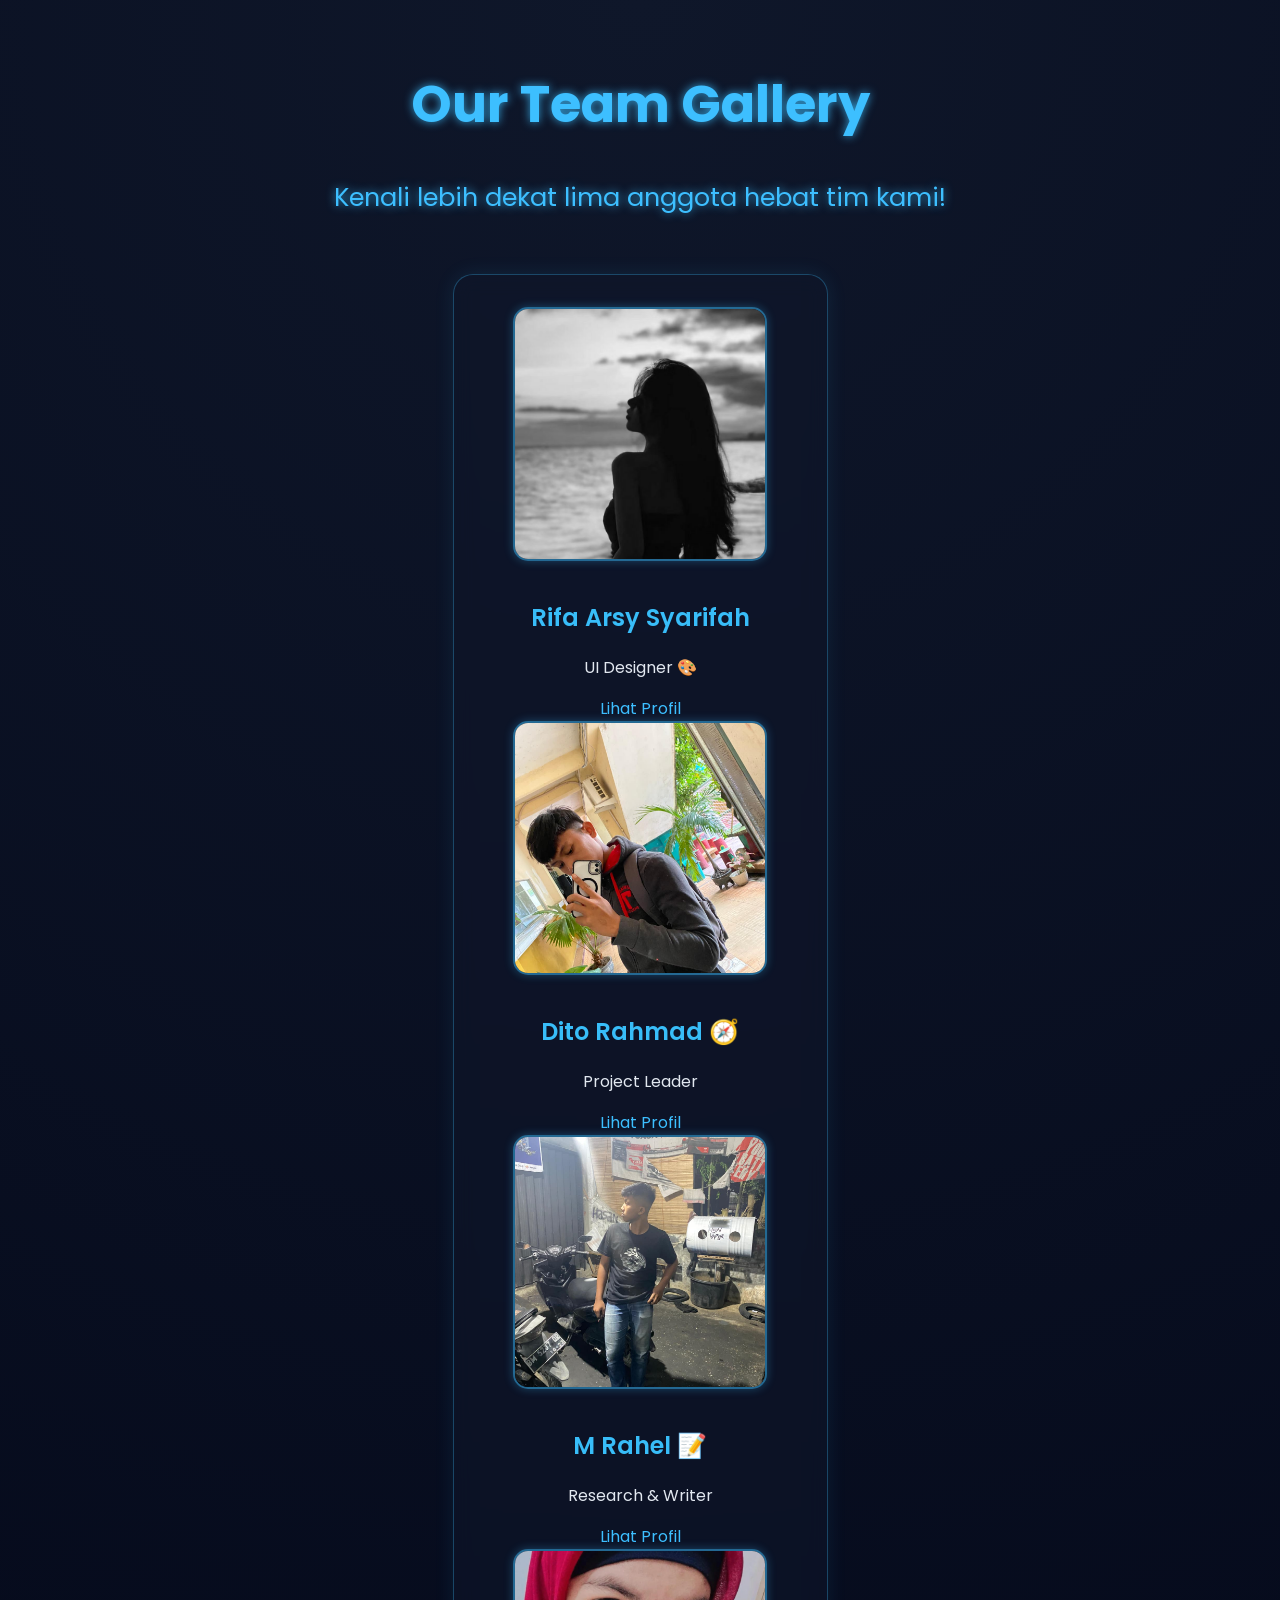
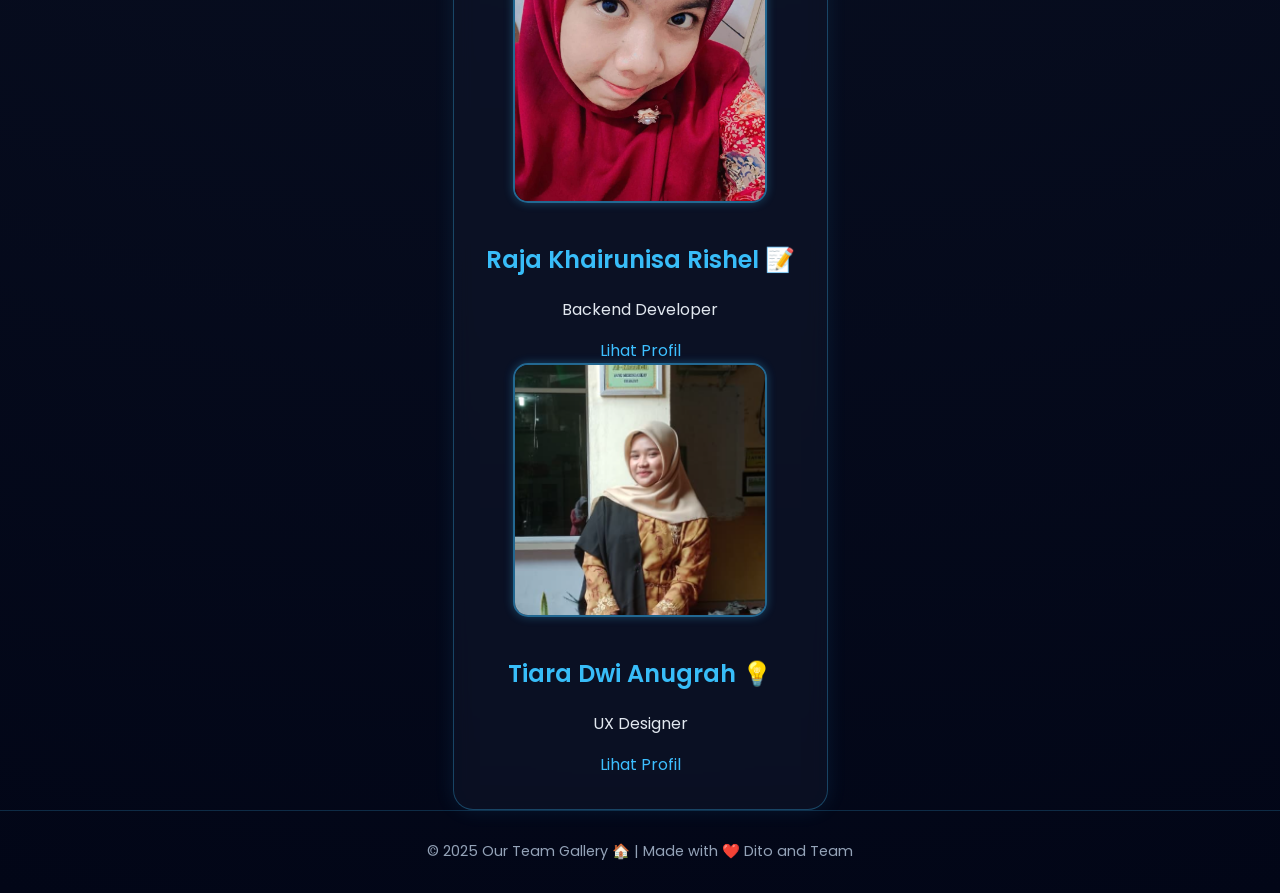
<file: index.html>
<!DOCTYPE html>
<html lang="id">
<head>
  <meta charset="UTF-8">
  <meta name="viewport" content="width=device-width, initial-scale=1.0">
  <title>Our Team Gallery 👥</title>
  <link rel="stylesheet" href="index.css">
</head>
<body>
  <header>
    <h1>Our Team Gallery</h1>
    <p>Kenali lebih dekat lima anggota hebat tim kami!</p>
  </header>

  <main class="team-container">
    <section class="member-card">
      <img src="rifa.jpeg" alt="Rifa Arsy Syarifah">
      <h2>Rifa Arsy Syarifah</h2>
      <p class="role">UI Designer 🎨</p>
      <a href="rifa.html" class="btn">Lihat Profil</a>
    </section>

    <section class="member-card">
      <img src="dito.jpeg" alt="Dito Rahmad">
      <h2>Dito Rahmad 🧭</h2>
      <p class="role">Project Leader</p>
      <a href="dito.html" class="btn">Lihat Profil</a>
    </section>

    <section class="member-card">
      <img src="rahel.jpeg" alt="M Rahel">
      <h2>M Rahel 📝</h2>
      <p class="role">Research & Writer</p>
      <a href="rahel.html" class="btn">Lihat Profil</a>
    </section>

    <section class="member-card">
      <img src="raja.jpeg" alt="Raja Khairunisa Rishel">
      <h2>Raja Khairunisa Rishel 📝</h2>
      <p class="role">Backend Developer</p>
      <a href="raja.html" class="btn">Lihat Profil</a>
    </section>

    <section class="member-card">
      <img src="tiara.png" alt="Tiara Dwi Anugrah">
      <h2>Tiara Dwi Anugrah 💡</h2>
      <p class="role">UX Designer</p>
      <a href="tiara.html" class="btn">Lihat Profil</a>
    </section>
  </main>

  <footer>
    <p>© 2025 Our Team Gallery 🏠 | Made with ❤️ Dito and Team</p>
  </footer>
</body>
</html>
</file>
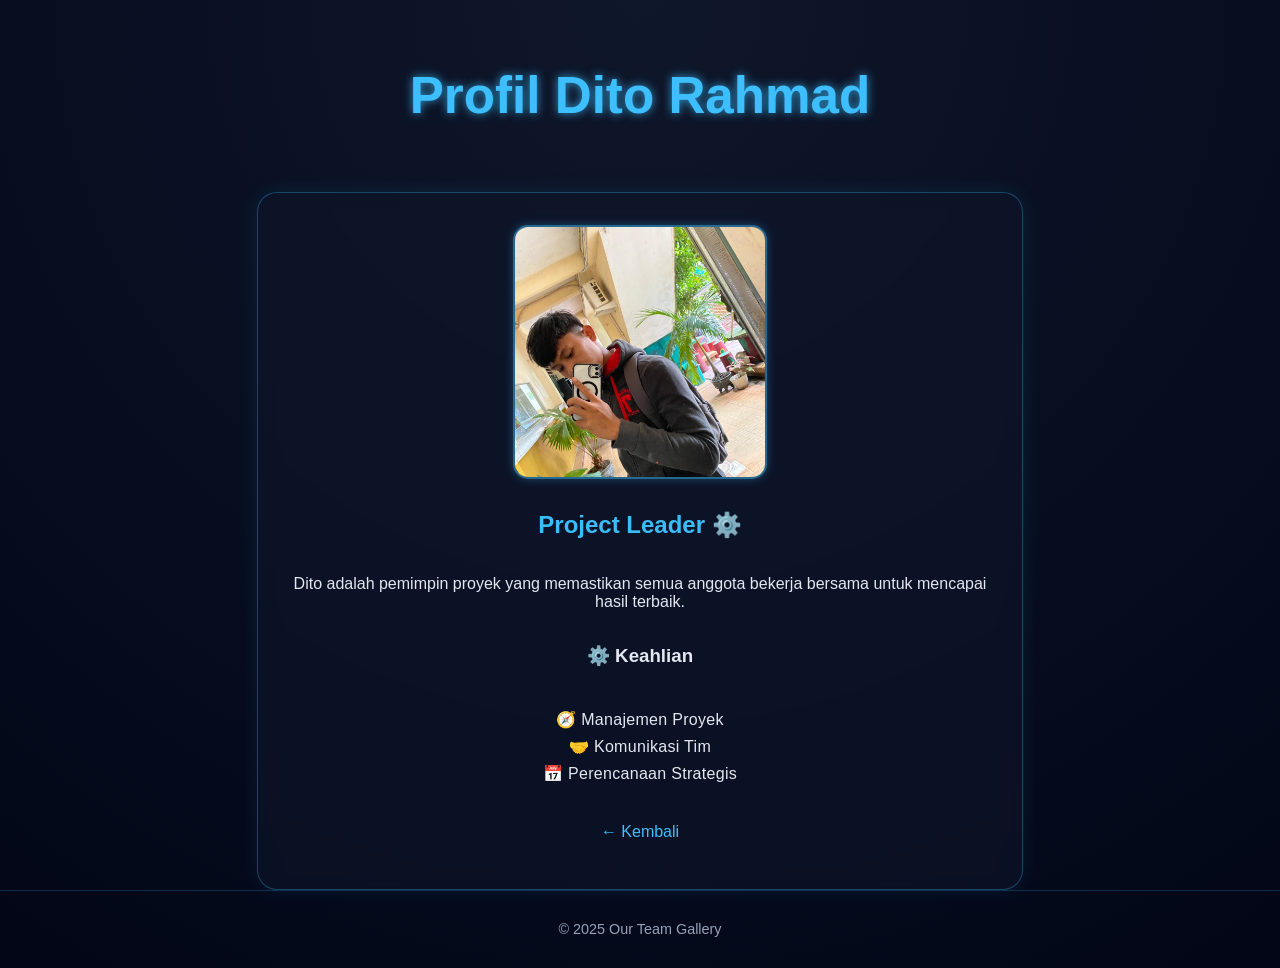
<file: dito.html>
<!DOCTYPE html>
<html lang="id">
<head>
  <meta charset="UTF-8">
  <meta name="viewport" content="width=device-width, initial-scale=1.0">
  <title>Profil Dito Rahmad</title>
  <style>
 
body {
    font-family: 'Poppins', sans-serif;
    background: radial-gradient(circle at top, #0f172a, #020617);
    color: #e2e8f0;
    margin: 0;
    padding: 0;
    display: flex;
    flex-direction: column;
    min-height: 100vh;
}

header {
    text-align: center;
    padding: 2rem 0;
    color: #3dbfff;
    text-shadow: 0 0 10px rgba(61, 191, 255, 0.8);
    font-size: 1.6rem;
}

main {
    flex: 1;
    display: flex;
    flex-direction: column;
    align-items: center;
    text-align: center;
    max-width: 700px;
    margin: auto;
    padding: 2rem;
    background: rgba(15, 23, 42, 0.6);
    border: 1px solid rgba(61, 191, 255, 0.3);
    border-radius: 20px;
    box-shadow: 0 0 20px rgba(61, 191, 255, 0.1);
    backdrop-filter: blur(10px);
}

main img {
    width: 250px;
    height: 250px;
    border-radius: 15px;
    object-fit: cover;
    margin-bottom: 1.5rem;
    border: 2px solid rgba(61, 191, 255, 0.5);
    box-shadow: 0 0 10px rgba(61, 191, 255, 0.3);
    transition: transform 0.3s ease, box-shadow 0.3s ease;
}

main img:hover {
    transform: scale(1.05);
    box-shadow: 0 0 20px rgba(61, 191, 255, 0.5);
}

h2 {
    color: #38bdf8;
    font-weight: 600;
    margin-top: 0.5rem;
}

ul {
    list-style: none;
    padding: 0;
    margin: 1rem 0;
}

ul li {
    margin: 0.5rem 0;
    font-weight: 300;
    color: #e2e8f0;
    letter-spacing: 0.3px;
}

a {
    color: #3dbfff;
    text-decoration: none;
    transition: 0.3s;
}

a:hover {
    text-shadow: 0 0 10px #3dbfff;
}

footer {
    text-align: center;
    padding: 1rem;
    font-size: 0.9rem;
    color: #94a3b8;
    border-top: 1px solid rgba(61, 191, 255, 0.2);
}


  </style>
</head>
<body class="profile-page">

  <header>
    <h1>Profil Dito Rahmad</h1>
  </header>

  <main class="profile-container">
    <img src="dito.jpeg" alt="Dito Rahmad" class="profile-img">
    <h2>Project Leader ⚙️</h2>
    <p class="desc">Dito adalah pemimpin proyek yang memastikan semua anggota bekerja bersama untuk mencapai hasil terbaik.</p>

    <h3>⚙️ Keahlian</h3>
    <ul class="skills">
      <li>🧭 Manajemen Proyek</li>
      <li>🤝 Komunikasi Tim</li>
      <li>📅 Perencanaan Strategis</li>
    </ul>

    <p><a href="index.html" class="btn">← Kembali</a></p>
  </main>

  <footer>
    <p>© 2025 Our Team Gallery</p>
  </footer>

</body>
</html>
</file>
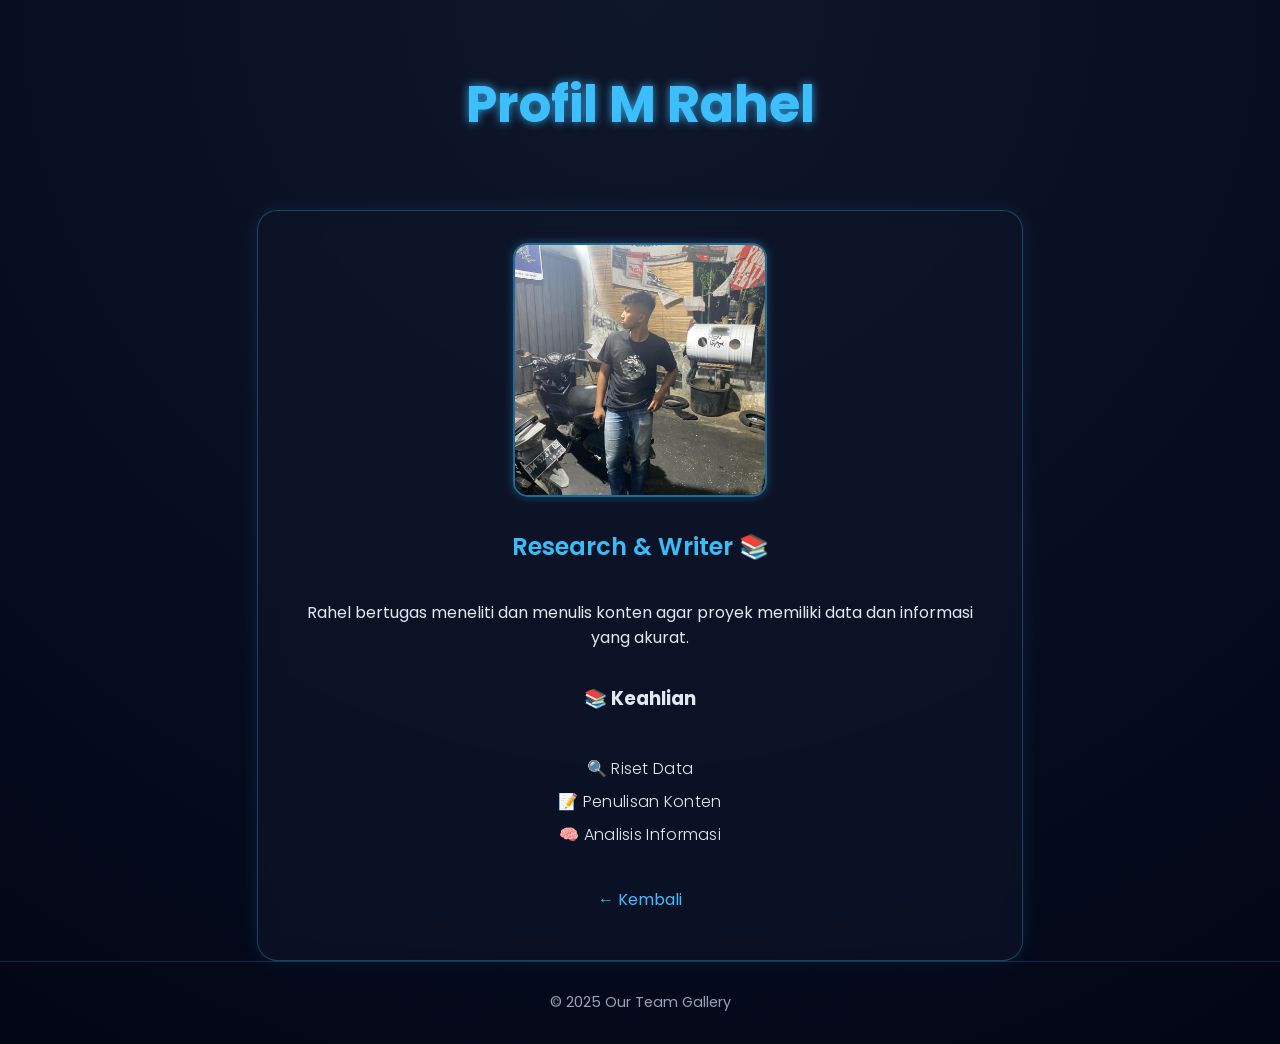
<file: rahel.html>
<!DOCTYPE html>
<html lang="id">

<head>
    <meta charset="UTF-8">
    <meta name="viewport" content="width=device-width, initial-scale=1.0">
    <title>Profil Rahel</title>
    <style>
        /* === Profil Raja Khairunisa Rishel === */
@import url('https://fonts.googleapis.com/css2?family=Poppins:wght@300;400;600&display=swap');

body {
    font-family: 'Poppins', sans-serif;
    background: radial-gradient(circle at top, #0f172a, #020617);
    color: #e2e8f0;
    margin: 0;
    padding: 0;
    display: flex;
    flex-direction: column;
    min-height: 100vh;
}

header {
    text-align: center;
    padding: 2rem 0;
    color: #3dbfff;
    text-shadow: 0 0 10px rgba(61, 191, 255, 0.8);
    font-size: 1.6rem;
}

main {
    flex: 1;
    display: flex;
    flex-direction: column;
    align-items: center;
    text-align: center;
    max-width: 700px;
    margin: auto;
    padding: 2rem;
    background: rgba(15, 23, 42, 0.6);
    border: 1px solid rgba(61, 191, 255, 0.3);
    border-radius: 20px;
    box-shadow: 0 0 20px rgba(61, 191, 255, 0.1);
    backdrop-filter: blur(10px);
}

main img {
    width: 250px;
    height: 250px;
    border-radius: 15px;
    object-fit: cover;
    margin-bottom: 1.5rem;
    border: 2px solid rgba(61, 191, 255, 0.5);
    box-shadow: 0 0 10px rgba(61, 191, 255, 0.3);
    transition: transform 0.3s ease, box-shadow 0.3s ease;
}

main img:hover {
    transform: scale(1.05);
    box-shadow: 0 0 20px rgba(61, 191, 255, 0.5);
}

h2 {
    color: #38bdf8;
    font-weight: 600;
    margin-top: 0.5rem;
}

ul {
    list-style: none;
    padding: 0;
    margin: 1rem 0;
}

ul li {
    margin: 0.5rem 0;
    font-weight: 300;
    color: #e2e8f0;
    letter-spacing: 0.3px;
}

a {
    color: #3dbfff;
    text-decoration: none;
    transition: 0.3s;
}

a:hover {
    text-shadow: 0 0 10px #3dbfff;
}

footer {
    text-align: center;
    padding: 1rem;
    font-size: 0.9rem;
    color: #94a3b8;
    border-top: 1px solid rgba(61, 191, 255, 0.2);
}

    </style>
</head>

<body>

    <header>
        <h1>Profil M Rahel</h1>
    </header>

    <main>
        <img src="rahel.jpeg" alt="M Rahel">
        <h2>Research & Writer 📚</h2>
        <p>Rahel bertugas meneliti dan menulis konten agar proyek memiliki data dan informasi yang akurat.</p>

        <h3>📚 Keahlian</h3>
        <ul>
            <li>🔍 Riset Data</li>
            <li>📝 Penulisan Konten</li>
            <li>🧠 Analisis Informasi</li>
        </ul>

        <p><a href="index.html">← Kembali</a></p>
    </main>

    <footer>
        <p>© 2025 Our Team Gallery</p>
    </footer>

</body>

</html>
</file>
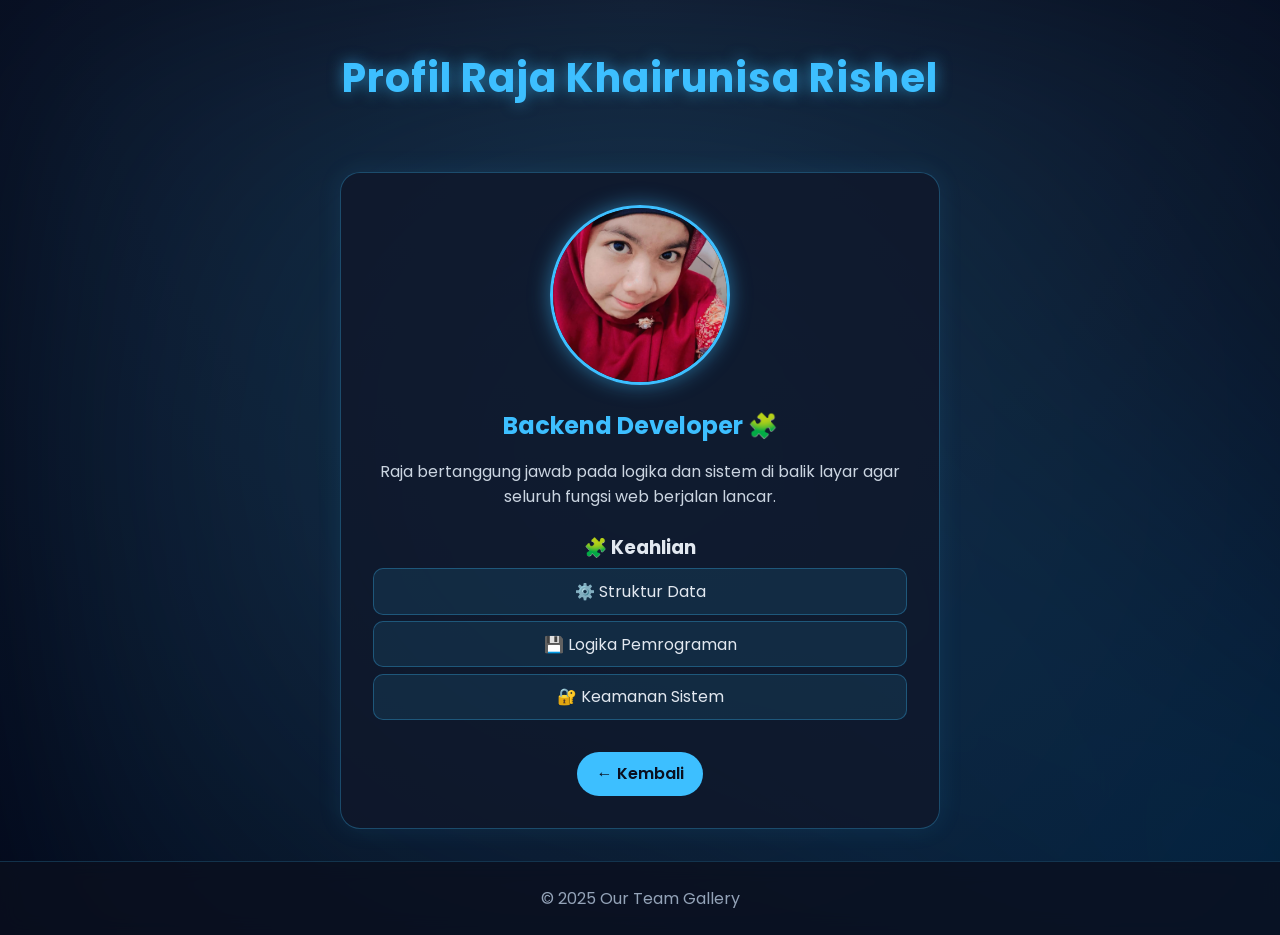
<file: raja.html>
<!DOCTYPE html>
<html lang="id">
<head>
  <meta charset="UTF-8">
  <meta name="viewport" content="width=device-width, initial-scale=1.0">
  <title>Profil Raja Khairunisa Rishel</title>
  <style>
    @import url('https://fonts.googleapis.com/css2?family=Poppins:wght@300;400;600&display=swap');

* {
  margin: 0;
  padding: 0;
  box-sizing: border-box;
}

/* background animation */
body::before {
  content: "";
  position: fixed;
  top: 0;
  left: 0;
  width: 200%;
  height: 200%;
  background: radial-gradient(circle at 25% 25%, rgba(61, 191, 255, 0.2) 0%, transparent 40%),
              radial-gradient(circle at 75% 75%, rgba(0, 255, 224, 0.15) 0%, transparent 40%),
              radial-gradient(circle at 50% 50%, rgba(0, 153, 255, 0.15) 0%, transparent 40%);
  animation: move-bg 15s linear infinite alternate;
  z-index: -1;
  filter: blur(100px);
}

@keyframes move-bg {
  from {
    transform: translate(-10%, -10%) scale(1);
  }
  to {
    transform: translate(10%, 10%) scale(1.1);
  }
}

/* general layout */
body {
  font-family: 'Poppins', sans-serif;
  background: radial-gradient(circle at top, #0f172a, #020617);
  color: #e2e8f0;
  min-height: 100vh;
  display: flex;
  flex-direction: column;
  align-items: center;
  overflow-x: hidden;
}

header {
  text-align: center;
  padding: 3rem 1rem 2rem;
}

header h1 {
  font-size: 2.5rem;
  color: #3dbfff;
  letter-spacing: 1px;
  text-shadow: 0 0 15px rgba(61, 191, 255, 0.6);
}

header p {
  color: #bfcde0;
  font-size: 1rem;
  margin-top: 0.5rem;
}

/* team grid */
.team-container {
  display: grid;
  grid-template-columns: repeat(auto-fit, minmax(230px, 1fr));
  gap: 2rem;
  padding: 2rem;
  width: 90%;
  max-width: 1100px;
}

/* member cards */
.member-card {
  background: rgba(15, 23, 42, 0.8);
  border: 1px solid rgba(61, 191, 255, 0.3);
  border-radius: 20px;
  padding: 2rem 1rem;
  text-align: center;
  box-shadow: 0 0 25px rgba(61, 191, 255, 0.1);
  transition: 0.4s ease;
  position: relative;
  overflow: hidden;
}

.member-card:hover {
  transform: translateY(-10px);
  box-shadow: 0 0 35px rgba(61, 191, 255, 0.4);
}

.member-card::after {
  content: "";
  position: absolute;
  inset: 0;
  background: linear-gradient(135deg, rgba(61, 191, 255, 0.05), transparent);
  opacity: 0;
  transition: opacity 0.4s;
}

.member-card:hover::after {
  opacity: 1;
}

.member-card img {
  width: 120px;
  height: 120px;
  border-radius: 50%;
  border: 3px solid #3dbfff;
  object-fit: cover;
  margin-bottom: 1rem;
  box-shadow: 0 0 15px rgba(61, 191, 255, 0.5);
}

.member-card h2 {
  color: #3dbfff;
  margin-bottom: 0.5rem;
  font-size: 1.2rem;
}

.member-card .role {
  color: #94a3b8;
  font-size: 0.95rem;
  margin-bottom: 1rem;
}

.btn {
  display: inline-block;
  background: #3dbfff;
  color: #0a0f1f;
  padding: 0.6rem 1.2rem;
  border-radius: 50px;
  text-decoration: none;
  font-weight: 600;
  transition: 0.3s;
}

.btn:hover {
  background: #00ffe0;
  transform: scale(1.05);
}

/* profile pages */
.profile-page {
  text-align: center;
}

.profile-container {
  max-width: 600px;
  margin: 2rem auto;
  background: rgba(15, 23, 42, 0.8);
  padding: 2rem;
  border-radius: 20px;
  border: 1px solid rgba(61, 191, 255, 0.3);
  box-shadow: 0 0 25px rgba(61, 191, 255, 0.1);
  position: relative;
}

.profile-img {
  width: 180px;
  height: 180px;
  border-radius: 50%;
  border: 3px solid #3dbfff;
  margin-bottom: 1rem;
  object-fit: cover;
  box-shadow: 0 0 20px rgba(61, 191, 255, 0.5);
}

.profile-container h2 {
  color: #3dbfff;
  margin-bottom: 1rem;
}

.profile-container .desc {
  color: #cbd5e1;
  font-size: 1rem;
  margin-bottom: 1.5rem;
}

.skills {
  list-style: none;
  margin-bottom: 2rem;
}

.skills li {
  background: rgba(61, 191, 255, 0.1);
  color: #e2e8f0;
  border: 1px solid rgba(61, 191, 255, 0.3);
  border-radius: 10px;
  margin: 0.4rem 0;
  padding: 0.6rem;
  transition: 0.3s;
}

.skills li:hover {
  background: rgba(61, 191, 255, 0.3);
  transform: scale(1.05);
}

/* footer */
footer {
  text-align: center;
  padding: 1.5rem;
  color: #94a3b8;
  border-top: 1px solid rgba(61, 191, 255, 0.2);
  margin-top: auto;
  width: 100%;
  background: rgba(10, 15, 31, 0.8);
  backdrop-filter: blur(10px);
}

  </style>
</head>
<body class="profile-page">

  <header>
    <h1>Profil Raja Khairunisa Rishel</h1>
  </header>

  <main class="profile-container">
    <img src="raja.jpeg" alt="Raja Khairunisa Rishel" class="profile-img">
    <h2>Backend Developer 🧩</h2>
    <p class="desc">
      Raja bertanggung jawab pada logika dan sistem di balik layar agar seluruh fungsi web berjalan lancar.
    </p>

    <h3>🧩 Keahlian</h3>
    <ul class="skills">
      <li>⚙️ Struktur Data</li>
      <li>💾 Logika Pemrograman</li>
      <li>🔐 Keamanan Sistem</li>
    </ul>

    <p><a href="index.html" class="btn">← Kembali</a></p>
  </main>

  <footer>
    <p>© 2025 Our Team Gallery</p>
  </footer>

</body>
</html>
</file>
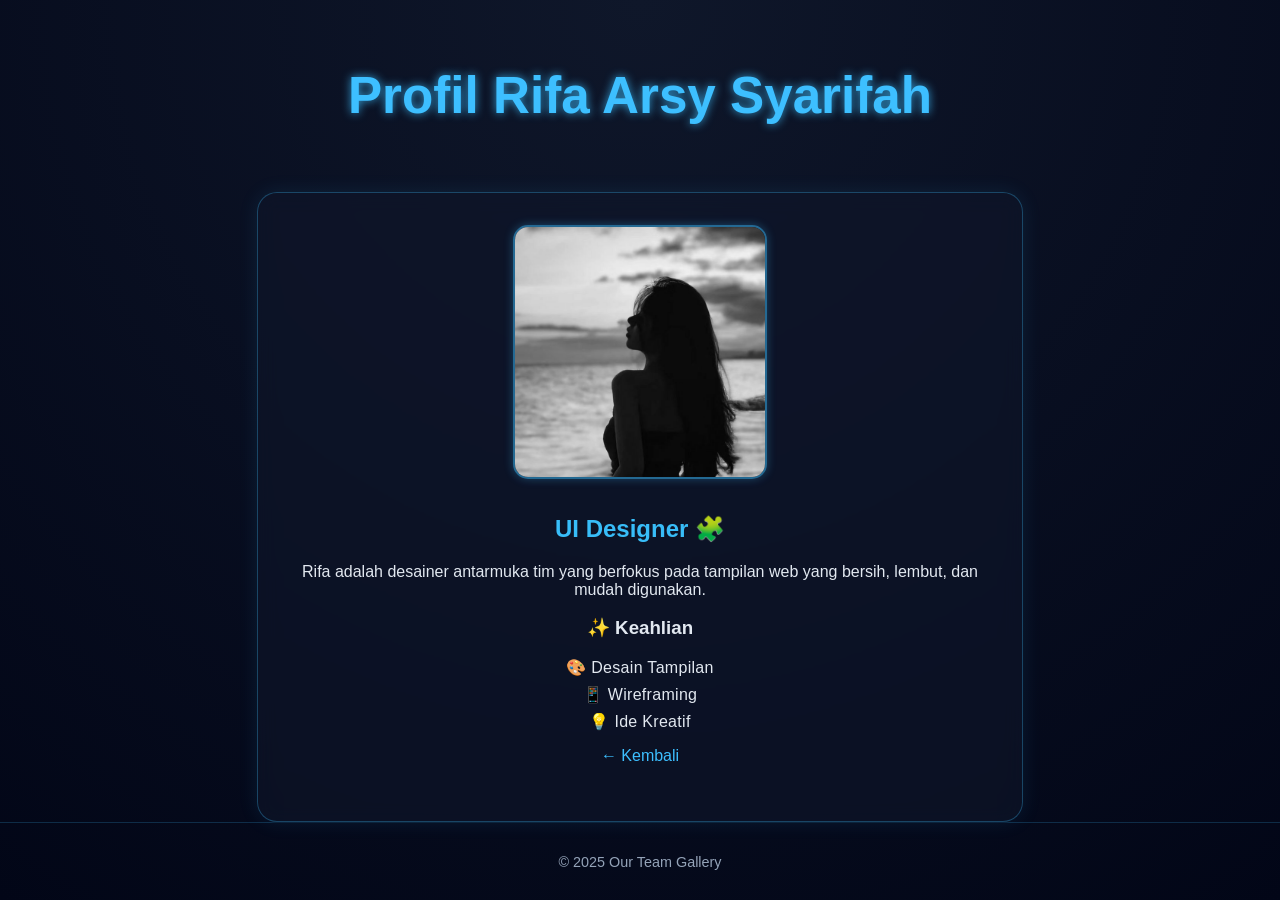
<file: rifa.html>
<!DOCTYPE html>
<html lang="id">

<head>
  <meta charset="UTF-8">
  <meta name="viewport" content="width=device-width, initial-scale=1.0">
  <title>Profil Rifa</title>
  <style>
  
body {
    font-family: 'Poppins', sans-serif;
    background: radial-gradient(circle at top, #0f172a, #020617);
    color: #e2e8f0;
    margin: 0;
    padding: 0;
    display: flex;
    flex-direction: column;
    min-height: 100vh;
}

header {
    text-align: center;
    padding: 2rem 0;
    color: #3dbfff;
    text-shadow: 0 0 10px rgba(61, 191, 255, 0.8);
    font-size: 1.6rem;
}

main {
    flex: 1;
    display: flex;
    flex-direction: column;
    align-items: center;
    text-align: center;
    max-width: 700px;
    margin: auto;
    padding: 2rem;
    background: rgba(15, 23, 42, 0.6);
    border: 1px solid rgba(61, 191, 255, 0.3);
    border-radius: 20px;
    box-shadow: 0 0 20px rgba(61, 191, 255, 0.1);
    backdrop-filter: blur(10px);
}

main img {
    width: 250px;
    height: 250px;
    border-radius: 15px;
    object-fit: cover;
    margin-bottom: 1.5rem;
    border: 2px solid rgba(61, 191, 255, 0.5);
    box-shadow: 0 0 10px rgba(61, 191, 255, 0.3);
    transition: transform 0.3s ease, box-shadow 0.3s ease;
}

main img:hover {
    transform: scale(1.05);
    box-shadow: 0 0 20px rgba(61, 191, 255, 0.5);
}

h2 {
    color: #38bdf8;
    font-weight: 600;
    margin-top: 0.5rem;
}

ul {
    list-style: none;
    padding: 0;
    margin: 1rem 0;
}

ul li {
    margin: 0.5rem 0;
    font-weight: 300;
    color: #e2e8f0;
    letter-spacing: 0.3px;
}

a {
    color: #3dbfff;
    text-decoration: none;
    transition: 0.3s;
}

a:hover {
    text-shadow: 0 0 10px #3dbfff;
}

footer {
    text-align: center;
    padding: 1rem;
    font-size: 0.9rem;
    color: #94a3b8;
    border-top: 1px solid rgba(61, 191, 255, 0.2);
}
  </style>
</head>

<body>

  <header>
    <h1>Profil Rifa Arsy Syarifah</h1>
  </header>

  <main>
    <section class="profile-card">
      <img src="rifa.jpeg" alt="Rifa Arsy Syarifah">
      <h2>UI Designer 🧩</h2>
      <p>Rifa adalah desainer antarmuka tim yang berfokus pada tampilan web yang bersih, lembut, dan mudah digunakan.</p>

      <h3>✨ Keahlian</h3>
      <ul>
        <li>🎨 Desain Tampilan</li>
        <li>📱 Wireframing</li>
        <li>💡 Ide Kreatif</li>
      </ul>

      <a href="index.html">← Kembali</a>
    </section>
  </main>

  <footer>
    <p>© 2025 Our Team Gallery</p>
  </footer>

</body>

</html>
</file>
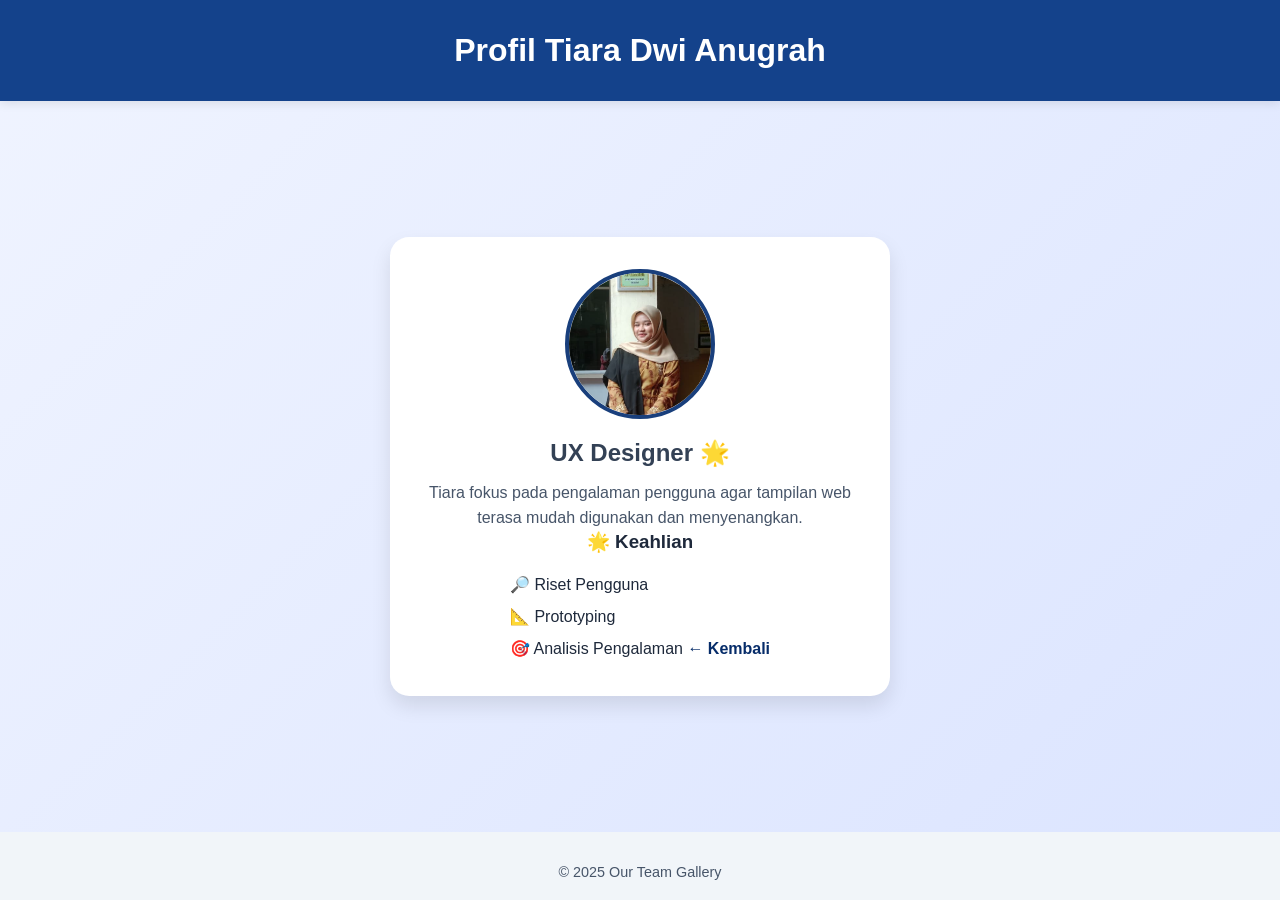
<file: tiara.html>
<!DOCTYPE html>
<html lang="id">

<head>
  <meta charset="UTF-8">
  <meta name="viewport" content="width=device-width, initial-scale=1.0">
  <title>Profil Tiara</title>
  <style>
    * {
      margin: 0;
      padding: 0;
      box-sizing: border-box;
      font-family: "Poppins", sans-serif;
    }

    body {
      background: linear-gradient(135deg, #f0f4ff, #dbe4ff);
      color: #1e293b;
      display: flex;
      flex-direction: column;
      min-height: 100vh;
      overflow-x: hidden;
    }

    header {
      text-align: center;
      padding: 2rem 1rem;
      background-color: #14428b;
      color: #fff;
      box-shadow: 0 2px 10px rgba(0, 0, 0, 0.1);
      animation: fadeInDown 1s ease forwards;
    }

    header h1 {
      font-size: 2rem;
    }

    main {
      flex: 1;
      display: flex;
      justify-content: center;
      align-items: center;
      padding: 2rem;
      animation: fadeIn 1.2s ease 0.3s forwards;
      opacity: 0;
    }

    .profile-card {
      background-color: #fff;
      border-radius: 1.2rem;
      padding: 2rem;
      max-width: 500px;
      width: 100%;
      text-align: center;
      box-shadow: 0 10px 20px rgba(0, 0, 0, 0.1);
      transition: transform 0.3s ease;
      animation: popUp 0.8s ease 0.6s forwards;
      opacity: 0;
    }

    .profile-card:hover {
      transform: translateY(-5px);
    }

    .profile-card img {
      border-radius: 50%;
      width: 150px;
      height: 150px;
      object-fit: cover;
      border: 4px solid #193f7c;
      animation: fadeIn 1s ease 0.9s forwards;
      opacity: 0;
    }

    h2 {
      margin-top: 1rem;
      font-size: 1.5rem;
      color: #334155;
      animation: fadeInUp 1s ease 1s forwards;
      opacity: 0;
    }

    p {
      margin-top: 0.8rem;
      line-height: 1.6;
      color: #475569;
      animation: fadeInUp 1s ease 1.2s forwards;
      opacity: 0;
    }

    ul {
      list-style: none;
      margin-top: 1rem;
      text-align: left;
      display: inline-block;
      animation: fadeInUp 1s ease 1.4s forwards;
      opacity: 0;
    }

    li {
      padding: 0.4rem 0;
    }

    a {
      display: inline-block;
      margin-top: 1rem;
      text-decoration: none;
      color: #062c69;
      font-weight: 600;
      transition: color 0.3s;
      animation: fadeInUp 1s ease 1.6s forwards;
      opacity: 0;
    }

    a:hover {
      color: #1d4ed8;
    }

    footer {
      text-align: center;
      padding: 1rem;
      background-color: #f1f5f9;
      color: #64748b;
      font-size: 0.9rem;
      animation: fadeInUp 1s ease 1.8s forwards;
      opacity: 0;
    }

    /* --- ANIMASI --- */
    @keyframes fadeIn {
      from {
        opacity: 0;
        transform: translateY(10px);
      }

      to {
        opacity: 1;
        transform: translateY(0);
      }
    }

    @keyframes fadeInUp {
      from {
        opacity: 0;
        transform: translateY(20px);
      }

      to {
        opacity: 1;
        transform: translateY(0);
      }
    }

    @keyframes fadeInDown {
      from {
        opacity: 0;
        transform: translateY(-20px);
      }

      to {
        opacity: 1;
        transform: translateY(0);
      }
    }

    @keyframes popUp {
      from {
        opacity: 0;
        transform: scale(0.9);
      }

      to {
        opacity: 1;
        transform: scale(1);
      }
    }
  </style>
</head>

<body>

  <header>
    <h1>Profil Tiara Dwi Anugrah</h1>
  </header>

  <main>
    <section class="profile-card">
      <img src="tiara.png" alt="Tiara Dwi Anugrah">
      <h2>UX Designer 🌟</h2>
      <p>Tiara fokus pada pengalaman pengguna agar tampilan web terasa mudah digunakan dan menyenangkan.</p>

      <h3>🌟 Keahlian</h3>
      <ul>
        <li>🔎 Riset Pengguna</li>
        <li>📐 Prototyping</li>
        <li>🎯 Analisis Pengalaman</li>
      </ul>
      <a href="index.html">← Kembali</a>
    </section>
  </main>

  <footer>
    <p>© 2025 Our Team Gallery</p>
  </footer>

</body>

</html>
</file>
<file: index.css>
/* === Profil Raja Khairunisa Rishel === */
@import url('https://fonts.googleapis.com/css2?family=Poppins:wght@300;400;600&display=swap');

body {
    font-family: 'Poppins', sans-serif;
    background: radial-gradient(circle at top, #0f172a, #020617);
    color: #e2e8f0;
    margin: 0;
    padding: 0;
    display: flex;
    flex-direction: column;
    min-height: 100vh;
}

header {
    text-align: center;
    padding: 2rem 0;
    color: #3dbfff;
    text-shadow: 0 0 10px rgba(61, 191, 255, 0.8);
    font-size: 1.6rem;
}

main {
    flex: 1;
    display: flex;
    flex-direction: column;
    align-items: center;
    text-align: center;
    max-width: 700px;
    margin: auto;
    padding: 2rem;
    background: rgba(15, 23, 42, 0.6);
    border: 1px solid rgba(61, 191, 255, 0.3);
    border-radius: 20px;
    box-shadow: 0 0 20px rgba(61, 191, 255, 0.1);
    backdrop-filter: blur(10px);
}

main img {
    width: 250px;
    height: 250px;
    border-radius: 15px;
    object-fit: cover;
    margin-bottom: 1.5rem;
    border: 2px solid rgba(61, 191, 255, 0.5);
    box-shadow: 0 0 10px rgba(61, 191, 255, 0.3);
    transition: transform 0.3s ease, box-shadow 0.3s ease;
}

main img:hover {
    transform: scale(1.05);
    box-shadow: 0 0 20px rgba(61, 191, 255, 0.5);
}

h2 {
    color: #38bdf8;
    font-weight: 600;
    margin-top: 0.5rem;
}

ul {
    list-style: none;
    padding: 0;
    margin: 1rem 0;
}

ul li {
    margin: 0.5rem 0;
    font-weight: 300;
    color: #e2e8f0;
    letter-spacing: 0.3px;
}

a {
    color: #3dbfff;
    text-decoration: none;
    transition: 0.3s;
}

a:hover {
    text-shadow: 0 0 10px #3dbfff;
}

footer {
    text-align: center;
    padding: 1rem;
    font-size: 0.9rem;
    color: #94a3b8;
    border-top: 1px solid rgba(61, 191, 255, 0.2);
}
</file>
